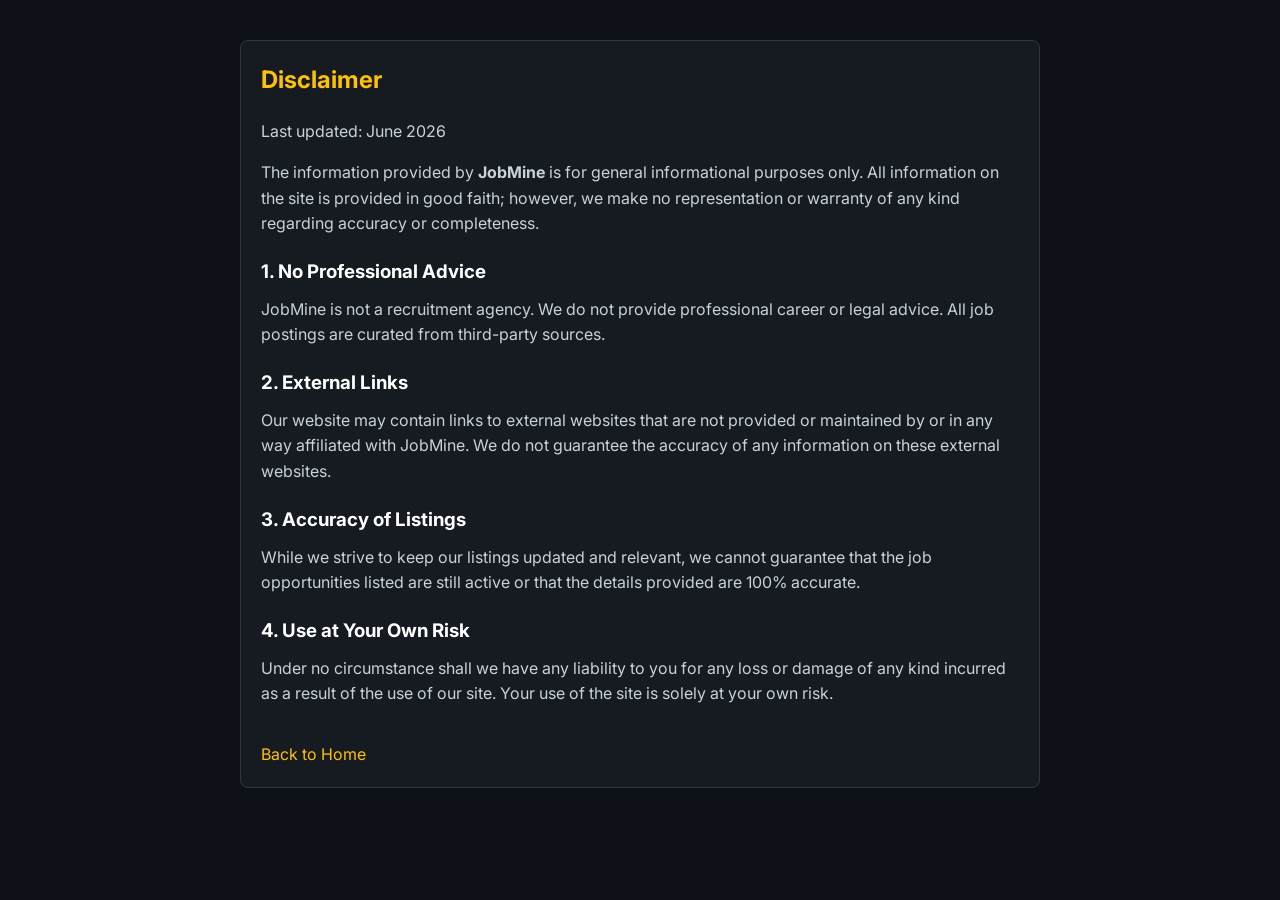
<file: disclaimer.html>
<!DOCTYPE html>
<html lang="en">
<head>
    <meta charset="UTF-8">
    <meta name="viewport" content="width=device-width, initial-scale=1.0">
    <title>Disclaimer - JobMine</title>
    <link rel="stylesheet" href="style.css?v=1.3">
    <style>
        .content-page { max-width: 800px; margin: 40px auto; padding: 20px; background: #161b22; border: 1px solid #30363d; border-radius: 8px; color: #c9d1d9; }
        .content-page h2 { color: #ffc107; margin-bottom: 20px; }
        .content-page h3 { color: #ffffff; margin-top: 20px; margin-bottom: 10px; }
        .content-page p { margin-bottom: 15px; line-height: 1.6; }
        .back-link { display: inline-block; margin-top: 20px; color: #ffc107; text-decoration: none; }
        .back-link:hover { text-decoration: underline; }
    </style>
</head>
<body>

    <div class="content-page">
        <h2>Disclaimer</h2>
        <p>Last updated: June 2026</p>
        <p>The information provided by <strong>JobMine</strong> is for general informational purposes only. All information on the site is provided in good faith; however, we make no representation or warranty of any kind regarding accuracy or completeness.</p>
        
        <h3>1. No Professional Advice</h3>
        <p>JobMine is not a recruitment agency. We do not provide professional career or legal advice. All job postings are curated from third-party sources.</p>
        
        <h3>2. External Links</h3>
        <p>Our website may contain links to external websites that are not provided or maintained by or in any way affiliated with JobMine. We do not guarantee the accuracy of any information on these external websites.</p>

        <h3>3. Accuracy of Listings</h3>
        <p>While we strive to keep our listings updated and relevant, we cannot guarantee that the job opportunities listed are still active or that the details provided are 100% accurate.</p>

        <h3>4. Use at Your Own Risk</h3>
        <p>Under no circumstance shall we have any liability to you for any loss or damage of any kind incurred as a result of the use of our site. Your use of the site is solely at your own risk.</p>

        <a href="index.html" class="back-link"><i class="fa-solid fa-arrow-left"></i> Back to Home</a>
    </div>

</body>
</html>
</file>
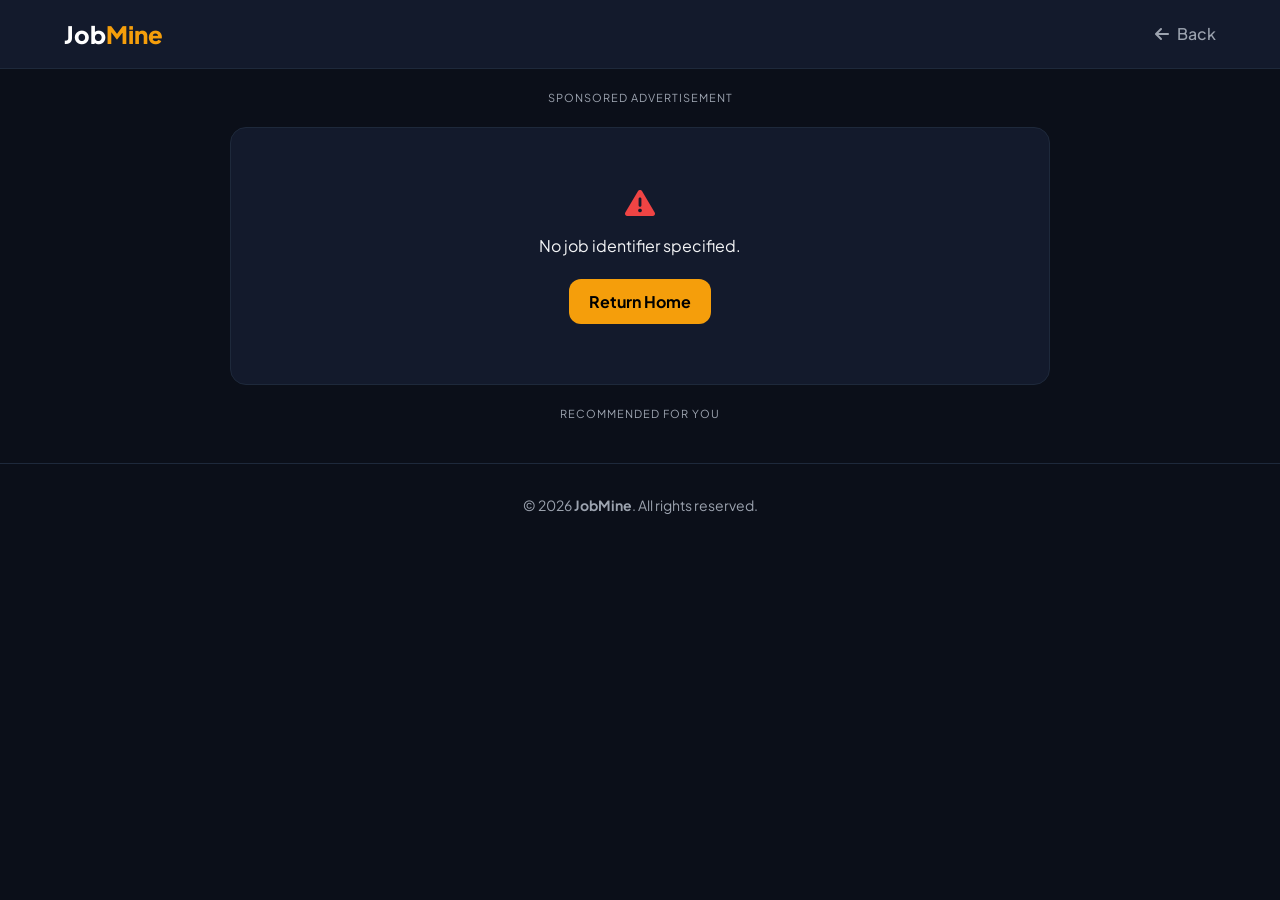
<file: job.html>
<!DOCTYPE html>
<html lang="en">
<head>
    <meta charset="UTF-8">
    <meta name="viewport" content="width=device-width, initial-scale=1.0">
    <title>Job Details - JobMine</title>
    <link rel="stylesheet" href="https://cdnjs.cloudflare.com/ajax/libs/font-awesome/6.4.0/css/all.min.css">
    <link rel="stylesheet" href="https://fonts.googleapis.com/css2?family=Plus+Jakarta+Sans:wght@400;500;600;700;800&display=swap">
    <style>
        :root {
            --bg-main: #0b0f19;
            --bg-card: #131a2c;
            --bg-section: #0f1521;
            --primary: #f59e0b;
            --primary-hover: #d97706;
            --text-main: #f3f4f6;
            --text-muted: #9ca3af;
            --border: #1e293b;
            --blue: #58a6ff;
            --green: #56d364;
            --red: #f85149;
        }
        * { box-sizing: border-box; margin: 0; padding: 0; }
        body {
            font-family: 'Plus Jakarta Sans', sans-serif;
            background-color: var(--bg-main);
            color: var(--text-main);
            line-height: 1.6;
            padding-bottom: 60px;
        }
        .job-nav {
            background-color: var(--bg-card);
            border-bottom: 1px solid var(--border);
            padding: 15px 5%;
            display: flex;
            justify-content: space-between;
            align-items: center;
            position: sticky; top: 0; z-index: 100;
        }
        .job-nav .logo { font-size: 24px; font-weight: 800; color: #fff; text-decoration: none; }
        .job-nav .logo span { color: var(--primary); }
        .back-btn { color: var(--text-muted); text-decoration: none; font-weight: 500; display: inline-flex; align-items: center; gap: 8px; transition: color 0.2s; }
        .back-btn:hover { color: var(--primary); }
        .ad-zone-wrapper { max-width: 860px; margin: 20px auto; padding: 0 20px; text-align: center; }
        .ad-zone-label { font-size: 11px; color: var(--text-muted); text-transform: uppercase; letter-spacing: 1px; margin-bottom: 6px; }
        .job-container { max-width: 860px; margin: 20px auto; padding: 0 20px; }
        .loading-state, .error-state {
            text-align: center; padding: 60px;
            background-color: var(--bg-card);
            border-radius: 16px; border: 1px solid var(--border);
        }
        .loading-state i { color: var(--primary); font-size: 36px; animation: spin 1s linear infinite; margin-bottom: 15px; display: block; }
        @keyframes spin { to { transform: rotate(360deg); } }
        .job-card-details { display: none; }
        .job-header-card {
            background-color: var(--bg-card);
            border-radius: 16px; border: 1px solid var(--border);
            padding: 30px; margin-bottom: 20px;
        }
        .company-row { display: flex; align-items: center; gap: 16px; margin-bottom: 20px; }
        .company-logo { width: 60px; height: 60px; border-radius: 10px; object-fit: contain; background: #fff; padding: 6px; border: 1px solid var(--border); flex-shrink: 0; }
        .company-logo-placeholder { width: 60px; height: 60px; border-radius: 10px; background: rgba(245,158,11,0.1); border: 1px solid rgba(245,158,11,0.3); display: flex; align-items: center; justify-content: center; font-size: 24px; color: var(--primary); flex-shrink: 0; }
        .job-title-main { font-size: 24px; font-weight: 800; color: #fff; line-height: 1.3; margin-bottom: 6px; }
        .company-name-main { font-size: 16px; color: var(--primary); font-weight: 600; display: flex; align-items: center; gap: 8px; }
        .badges-row { display: flex; flex-wrap: wrap; gap: 8px; margin: 15px 0; }
        .badge { font-size: 0.75rem; padding: 4px 10px; border-radius: 20px; font-weight: 600; display: inline-flex; align-items: center; gap: 5px; }
        .badge-yellow { background: rgba(245,158,11,0.15); color: var(--primary); border: 1px solid rgba(245,158,11,0.3); }
        .badge-blue   { background: rgba(88,166,255,0.15); color: var(--blue);    border: 1px solid rgba(88,166,255,0.3); }
        .badge-green  { background: rgba(86,211,100,0.15); color: var(--green);   border: 1px solid rgba(86,211,100,0.3); }
        .badge-red    { background: rgba(248,81,73,0.15);  color: var(--red);     border: 1px solid rgba(248,81,73,0.3); }
        .meta-grid { display: grid; grid-template-columns: repeat(auto-fit, minmax(160px, 1fr)); gap: 12px; margin-top: 20px; padding-top: 20px; border-top: 1px solid var(--border); }
        .meta-item { display: flex; align-items: center; gap: 10px; color: var(--text-muted); font-size: 14px; }
        .meta-item i { color: var(--primary); width: 16px; text-align: center; }
        .meta-item strong { color: var(--text-main); }
        .apply-now-btn { display: flex; align-items: center; justify-content: center; gap: 10px; background-color: var(--primary); color: #000 !important; text-decoration: none; padding: 16px 32px; border-radius: 12px; font-weight: 700; font-size: 16px; transition: all 0.2s ease; width: 100%; margin-top: 20px; }
        .apply-now-btn:hover { background-color: var(--primary-hover); transform: translateY(-2px); box-shadow: 0 8px 20px rgba(245,158,11,0.3); }
        .info-section { background-color: var(--bg-card); border-radius: 16px; border: 1px solid var(--border); padding: 25px 30px; margin-bottom: 20px; }
        .section-title { font-size: 16px; font-weight: 700; color: #fff; margin-bottom: 16px; display: flex; align-items: center; gap: 10px; }
        .section-title i { color: var(--primary); }
        .tags-container { display: flex; flex-wrap: wrap; gap: 8px; }
        .job-tag { background: rgba(245,158,11,0.1); color: var(--primary); padding: 5px 14px; border-radius: 20px; font-size: 12px; font-weight: 600; border: 1px solid rgba(245,158,11,0.2); }
        .benefits-grid { display: grid; grid-template-columns: repeat(auto-fill, minmax(200px, 1fr)); gap: 10px; }
        .benefit-item { display: flex; align-items: center; gap: 8px; font-size: 13px; color: var(--text-muted); padding: 8px 12px; background: var(--bg-section); border-radius: 8px; border: 1px solid var(--border); }
        .benefit-item i { color: var(--green); font-size: 12px; flex-shrink: 0; }
        .desc-block { background: var(--bg-section); border-radius: 10px; padding: 16px 20px; border-left: 3px solid var(--primary); font-size: 14px; color: #c9d1d9; line-height: 1.8; white-space: pre-wrap; }
        .industry-list { display: flex; flex-wrap: wrap; gap: 8px; }
        .industry-item { background: var(--bg-section); border: 1px solid var(--border); color: var(--text-muted); padding: 5px 14px; border-radius: 20px; font-size: 13px; }
        .education-item { display: flex; align-items: center; gap: 8px; font-size: 14px; color: var(--text-muted); text-transform: capitalize; margin-bottom: 6px; }
        .education-item i { color: var(--blue); }
        .main-footer { text-align: center; padding: 30px 20px; border-top: 1px solid var(--border); margin-top: 40px; font-size: 14px; color: var(--text-muted); }
        @media (max-width: 600px) {
            .job-title-main { font-size: 20px; }
            .job-header-card, .info-section { padding: 20px; }
            .meta-grid { grid-template-columns: 1fr 1fr; }
        }
    </style>
</head>
<body>

<nav class="job-nav">
    <a href="index.html" class="logo">Job<span>Mine</span></a>
    <a href="index.html" class="back-btn"><i class="fa-solid fa-arrow-left"></i> Back</a>
</nav>

<div class="ad-zone-wrapper">
    <div class="ad-zone-label">Sponsored Advertisement</div>
    <script>atOptions = { 'key': 'ec060ebe971281b3bae0688731834b5f', 'format': 'iframe', 'height': 50, 'width': 320, 'params': {} };</script>
    <script src="https://www.highperformanceformat.com/ec060ebe971281b3bae0688731834b5f/invoke.js"></script>
</div>

<div class="job-container">

    <div id="loadingState" class="loading-state">
        <i class="fa-solid fa-circle-notch"></i>
        <p>Loading job details...</p>
    </div>

    <div id="errorState" class="error-state" style="display:none;">
        <i class="fa-solid fa-triangle-exclamation" style="color:#ef4444;font-size:30px;margin-bottom:15px;display:block;"></i>
        <p id="errorText">Job details not found or has expired.</p>
        <a href="index.html" class="apply-now-btn" style="display:inline-flex;padding:10px 20px;width:auto;margin-top:20px;">Return Home</a>
    </div>

    <article id="jobCardDetails" class="job-card-details">

        <div class="job-header-card">
            <div class="company-row">
                <div id="companyLogoContainer"></div>
                <div>
                    <h1 id="jobTitle" class="job-title-main">---</h1>
                    <div id="jobCompany" class="company-name-main"><i class="fa-solid fa-building"></i> ---</div>
                </div>
            </div>
            <div id="badgesRow" class="badges-row"></div>
            <div class="meta-grid">
                <div class="meta-item">
                    <i class="fa-solid fa-location-dot"></i>
                    <div><div style="font-size:11px;color:#6e7681;margin-bottom:2px;">Location</div><strong id="jobLocation">---</strong></div>
                </div>
                <div class="meta-item">
                    <i class="fa-solid fa-briefcase"></i>
                    <div><div style="font-size:11px;color:#6e7681;margin-bottom:2px;">Work Type</div><strong id="jobType">---</strong></div>
                </div>
                <div class="meta-item">
                    <i class="fa-solid fa-wallet"></i>
                    <div><div style="font-size:11px;color:#6e7681;margin-bottom:2px;">Salary</div><strong id="jobSalary">Competitive</strong></div>
                </div>
                <div class="meta-item">
                    <i class="fa-solid fa-calendar-day"></i>
                    <div><div style="font-size:11px;color:#6e7681;margin-bottom:2px;">Posted</div><strong id="jobDate">---</strong></div>
                </div>
                <div class="meta-item" id="expLevelItem" style="display:none;">
                    <i class="fa-solid fa-chart-bar"></i>
                    <div><div style="font-size:11px;color:#6e7681;margin-bottom:2px;">Experience</div><strong id="jobExpLevel">---</strong></div>
                </div>
                <div class="meta-item" id="hoursItem" style="display:none;">
                    <i class="fa-solid fa-clock"></i>
                    <div><div style="font-size:11px;color:#6e7681;margin-bottom:2px;">Hours/Week</div><strong id="jobHours">---</strong></div>
                </div>
            </div>
            <div id="applyButtonTop"></div>
        </div>

        <div class="info-section" id="skillsSection" style="display:none;">
            <h3 class="section-title"><i class="fa-solid fa-code"></i> Key Skills & Technologies</h3>
            <div id="jobTags" class="tags-container"></div>
        </div>

        <div class="info-section" id="responsibilitiesSection" style="display:none;">
            <h3 class="section-title"><i class="fa-solid fa-list-check"></i> What You'll Do</h3>
            <div id="jobResponsibilities" class="desc-block"></div>
        </div>

        <div class="info-section" id="requirementsSection" style="display:none;">
            <h3 class="section-title"><i class="fa-solid fa-award"></i> Requirements</h3>
            <div id="jobRequirements" class="desc-block"></div>
        </div>

        <div class="info-section" id="benefitsSection" style="display:none;">
            <h3 class="section-title"><i class="fa-solid fa-gift"></i> Benefits & Perks</h3>
            <div id="jobBenefits" class="benefits-grid"></div>
        </div>

        <div class="info-section" id="educationSection" style="display:none;">
            <h3 class="section-title"><i class="fa-solid fa-graduation-cap"></i> Education</h3>
            <div id="jobEducation"></div>
        </div>

        <div class="info-section" id="industriesSection" style="display:none;">
            <h3 class="section-title"><i class="fa-solid fa-building-columns"></i> Industries</h3>
            <div id="jobIndustries" class="industry-list"></div>
        </div>

        <div id="applyButtonBottom"></div>

    </article>
</div>

<div class="ad-zone-wrapper">
    <div class="ad-zone-label">Recommended for you</div>
    <script>atOptions = { 'key': '36be12983ba9c788354b541d5d7f4801', 'format': 'iframe', 'height': 250, 'width': 300, 'params': {} };</script>
    <script src="https://www.highperformanceformat.com/36be12983ba9c788354b541d5d7f4801/invoke.js"></script>
</div>

<footer class="main-footer">
    <p>&copy; 2026 <strong>JobMine</strong>. All rights reserved.</p>
</footer>

<script>
document.addEventListener('DOMContentLoaded', () => {
    const params    = new URLSearchParams(window.location.search);
    const jobId     = params.get('id');
    const directUrl = params.get('url');

    if (!jobId) { showError('No job identifier specified.'); return; }

    // أولاً: من sessionStorage
    try {
        const cached = sessionStorage.getItem('currentJob');
        if (cached) {
            const job = JSON.parse(cached);
            if (String(job.id) === String(jobId)) {
                displayJob(job, directUrl || job.apply_link);
                return;
            }
        }
    } catch(e) {}

    // ثانياً: من jobs.json
    const basePath = window.location.pathname.includes('/JobMine.github.io') ? '/JobMine.github.io' : '';

    fetch(`${basePath}/jobs.json`)
        .then(r => r.json())
        .then(data => {
            const raw = Array.isArray(data) ? data : (data.jobs || data.data || []);

            let rawJob = raw.find(j => String(j.id) === String(jobId))
                      || raw.find(j => String(j.job_id) === String(jobId));

            if (!rawJob) {
                const decoded = decodeURIComponent(jobId).toLowerCase();
                rawJob = raw.find(j =>
                    (j.title         || '').toLowerCase().includes(decoded) ||
                    (j.job_title     || '').toLowerCase().includes(decoded) ||
                    (j.organization  || '').toLowerCase().includes(decoded) ||
                    (j.employer_name || '').toLowerCase().includes(decoded)
                );
            }

            if (rawJob) {
                const job = normalizeJob(rawJob);
                if (job) {
                    displayJob(job, directUrl || job.apply_link);
                } else {
                    showError('Could not parse job details.');
                }
            } else if (directUrl) {
                displayJob({
                    title: decodeURIComponent(jobId).replace(/-/g,' '),
                    company: 'View on Platform',
                    location: 'Remote',
                    type: 'Full-time'
                }, directUrl);
            } else {
                showError('Job details not found or expired.');
            }
        })
        .catch(() => {
            if (directUrl) {
                displayJob({
                    title: decodeURIComponent(jobId).replace(/-/g,' '),
                    company: 'View on Platform',
                    location: 'Remote',
                    type: 'Full-time'
                }, directUrl);
            } else {
                showError('Error connecting to data stream.');
            }
        });

    function normalizeJob(job) {
        const title   = job.title || job.job_title || job.position || null;
        const company = job.organization || job.employer_name || job.company_name || job.company || null;
        if (!title || !company) return null;

        let location = 'Remote Worldwide';
        if (job.locations_derived && job.locations_derived.length > 0) {
            location = job.locations_derived[0];
        } else if (job.job_city && job.job_country) {
            location = `${job.job_city}, ${job.job_country}`;
        } else if (job.job_country) {
            location = job.job_country;
        } else if (job.ai_work_arrangement === 'Remote Solely' || job.location_type === 'TELECOMMUTE' || job.job_is_remote) {
            location = 'Remote Worldwide';
        }

        let salary = null;
        if (job.ai_salary_min_value && job.ai_salary_max_value) {
            const cur  = job.ai_salary_currency || 'USD';
            const unit = job.ai_salary_unit_text === 'YEAR' ? '/yr' : job.ai_salary_unit_text === 'HOUR' ? '/hr' : job.ai_salary_unit_text === 'MONTH' ? '/mo' : '';
            salary = `${cur} ${job.ai_salary_min_value.toLocaleString()} - ${job.ai_salary_max_value.toLocaleString()}${unit}`;
        } else if (job.ai_salary_value) {
            const cur  = job.ai_salary_currency || 'USD';
            const unit = job.ai_salary_unit_text === 'HOUR' ? '/hr' : job.ai_salary_unit_text === 'YEAR' ? '/yr' : '';
            salary = `${cur} ${job.ai_salary_value.toLocaleString()}${unit}`;
        } else if (job.job_min_salary && job.job_max_salary) {
            const cur  = job.job_salary_currency || 'USD';
            const unit = job.job_salary_period === 'YEAR' ? '/yr' : job.job_salary_period === 'HOUR' ? '/hr' : '';
            salary = `${cur} ${Number(job.job_min_salary).toLocaleString()} - ${Number(job.job_max_salary).toLocaleString()}${unit}`;
        }

        const arr = job.ai_work_arrangement || '';
        let workType = 'Full-time';
        if (arr === 'Remote Solely' || job.job_is_remote) workType = '🌍 Remote';
        else if (arr === 'Remote OK') workType = '🌐 Remote OK';
        else if (arr === 'Hybrid')    workType = '🏢 Hybrid';
        else if (arr === 'On-site')   workType = '🏙️ On-site';

        let skills = [];
        if (Array.isArray(job.ai_key_skills) && job.ai_key_skills.length > 0) skills = job.ai_key_skills;
        else if (Array.isArray(job.ai_keywords) && job.ai_keywords.length > 0) skills = job.ai_keywords;
        else if (Array.isArray(job.job_required_skills) && job.job_required_skills.length > 0) skills = job.job_required_skills;
        else if (job.job_highlights && job.job_highlights.Qualifications) skills = job.job_highlights.Qualifications;

        let responsibilities = null;
        if (job.ai_core_responsibilities) {
            responsibilities = job.ai_core_responsibilities;
        } else if (job.job_highlights && job.job_highlights.Responsibilities && job.job_highlights.Responsibilities.length > 0) {
            responsibilities = job.job_highlights.Responsibilities.join('\n\n');
        } else if (job.job_description) {
            responsibilities = job.job_description.substring(0, 600) + '...';
        }

        let qualifications = null;
        if (job.ai_requirements_summary) {
            qualifications = job.ai_requirements_summary;
        } else if (job.job_highlights && job.job_highlights.Qualifications && job.job_highlights.Qualifications.length > 0) {
            qualifications = job.job_highlights.Qualifications.join('\n\n');
        }

        let employmentType = [];
        if (Array.isArray(job.ai_employment_type)) employmentType = job.ai_employment_type;
        else if (Array.isArray(job.job_employment_type)) employmentType = job.job_employment_type;

        return {
            id:               String(job.id || job.job_id || ''),
            title,
            company,
            company_logo:     job.organization_logo || job.employer_logo || null,
            location,
            salary,
            date:             job.date_posted || job.date_created || job.job_posted_at_datetime_utc || null,
            type:             workType,
            apply_link:       job.url || job.job_apply_link || job.apply_link || '#',
            experience_level: job.ai_experience_level || null,
            working_hours:    job.ai_working_hours || null,
            visa_sponsorship: job.ai_visa_sponsorship || false,
            language:         job.ai_job_language || null,
            source:           job.source || null,
            employment_type:  employmentType,
            skills,
            responsibilities,
            qualifications,
            benefits:         job.ai_benefits || (job.job_highlights && job.job_highlights.Benefits) || [],
            education:        job.ai_education || [],
            industries:       job.ai_taxonomies_a || [],
        };
    }

    function displayJob(job, targetUrl) {
        document.getElementById('jobTitle').textContent = job.title   || 'Remote Position';
        document.getElementById('jobCompany').innerHTML = `<i class="fa-solid fa-building"></i> ${job.company || 'Verified Recruiter'}`;
        document.title = `${job.title} at ${job.company} - JobMine`;

        const logoEl = document.getElementById('companyLogoContainer');
        logoEl.innerHTML = job.company_logo
            ? `<img src="${job.company_logo}" class="company-logo" alt="logo" onerror="this.parentElement.innerHTML='<div class=company-logo-placeholder><i class=fa-solid\\ fa-building></i></div>'">`
            : `<div class="company-logo-placeholder"><i class="fa-solid fa-building"></i></div>`;

        document.getElementById('jobLocation').textContent = job.location || 'Remote Worldwide';
        document.getElementById('jobType').textContent     = job.type     || 'Full-time';
        document.getElementById('jobSalary').textContent   = job.salary   || 'Competitive';

        if (job.date) {
            const diff = Math.floor((Date.now() - new Date(job.date)) / 86400000);
            document.getElementById('jobDate').textContent =
                diff === 0 ? 'Today' : diff === 1 ? 'Yesterday' : `${diff} days ago`;
        }

        if (job.experience_level) {
            document.getElementById('jobExpLevel').textContent = job.experience_level + ' years';
            document.getElementById('expLevelItem').style.display = 'flex';
        }
        if (job.working_hours) {
            document.getElementById('jobHours').textContent = job.working_hours + ' hrs/week';
            document.getElementById('hoursItem').style.display = 'flex';
        }

        const badges = [];
        (job.employment_type || []).forEach(t =>
            badges.push(`<span class="badge badge-yellow"><i class="fa-solid fa-briefcase"></i> ${t.replace('_',' ')}</span>`)
        );
        if (job.type && job.type.includes('Remote'))
            badges.push(`<span class="badge badge-green"><i class="fa-solid fa-wifi"></i> Remote</span>`);
        if (job.visa_sponsorship === true)
            badges.push(`<span class="badge badge-green"><i class="fa-solid fa-passport"></i> Visa Sponsored</span>`);
        if (job.visa_sponsorship === false)
            badges.push(`<span class="badge badge-red"><i class="fa-solid fa-ban"></i> No Visa Sponsorship</span>`);
        if (job.language)
            badges.push(`<span class="badge badge-blue"><i class="fa-solid fa-language"></i> ${job.language}</span>`);
        if (job.source)
            badges.push(`<span class="badge badge-blue"><i class="fa-solid fa-link"></i> via ${job.source}</span>`);
        document.getElementById('badgesRow').innerHTML = badges.join('');

        const applyHTML = (targetUrl && targetUrl !== '#')
            ? `<a href="${decodeURIComponent(targetUrl)}" target="_blank" rel="noopener noreferrer" class="apply-now-btn">Apply on Official Platform <i class="fa-solid fa-up-right-from-square"></i></a>`
            : `<a href="https://remoteok.com" target="_blank" class="apply-now-btn">Find Similar Jobs <i class="fa-solid fa-up-right-from-square"></i></a>`;
        document.getElementById('applyButtonTop').innerHTML    = applyHTML;
        document.getElementById('applyButtonBottom').innerHTML = applyHTML;

        if (job.skills && job.skills.length > 0) {
            document.getElementById('jobTags').innerHTML =
                job.skills.map(s => `<span class="job-tag">${s}</span>`).join('');
            document.getElementById('skillsSection').style.display = 'block';
        }

        if (job.responsibilities) {
            document.getElementById('jobResponsibilities').textContent = job.responsibilities;
            document.getElementById('responsibilitiesSection').style.display = 'block';
        }

        if (job.qualifications) {
            document.getElementById('jobRequirements').textContent = job.qualifications;
            document.getElementById('requirementsSection').style.display = 'block';
        }

        if (job.benefits && job.benefits.length > 0) {
            document.getElementById('jobBenefits').innerHTML =
                job.benefits.map(b => `<div class="benefit-item"><i class="fa-solid fa-check"></i> ${b}</div>`).join('');
            document.getElementById('benefitsSection').style.display = 'block';
        }

        if (job.education && job.education.length > 0) {
            document.getElementById('jobEducation').innerHTML =
                job.education.map(e => `<div class="education-item"><i class="fa-solid fa-graduation-cap"></i> ${e}</div>`).join('');
            document.getElementById('educationSection').style.display = 'block';
        }

        if (job.industries && job.industries.length > 0) {
            document.getElementById('jobIndustries').innerHTML =
                job.industries.map(i => `<span class="industry-item">${i}</span>`).join('');
            document.getElementById('industriesSection').style.display = 'block';
        }

        document.getElementById('loadingState').style.display   = 'none';
        document.getElementById('jobCardDetails').style.display = 'block';
    }

    function showError(msg) {
        document.getElementById('errorText').textContent      = msg;
        document.getElementById('loadingState').style.display = 'none';
        document.getElementById('errorState').style.display   = 'block';
    }
});
</script>
</body>
</html>
</file>
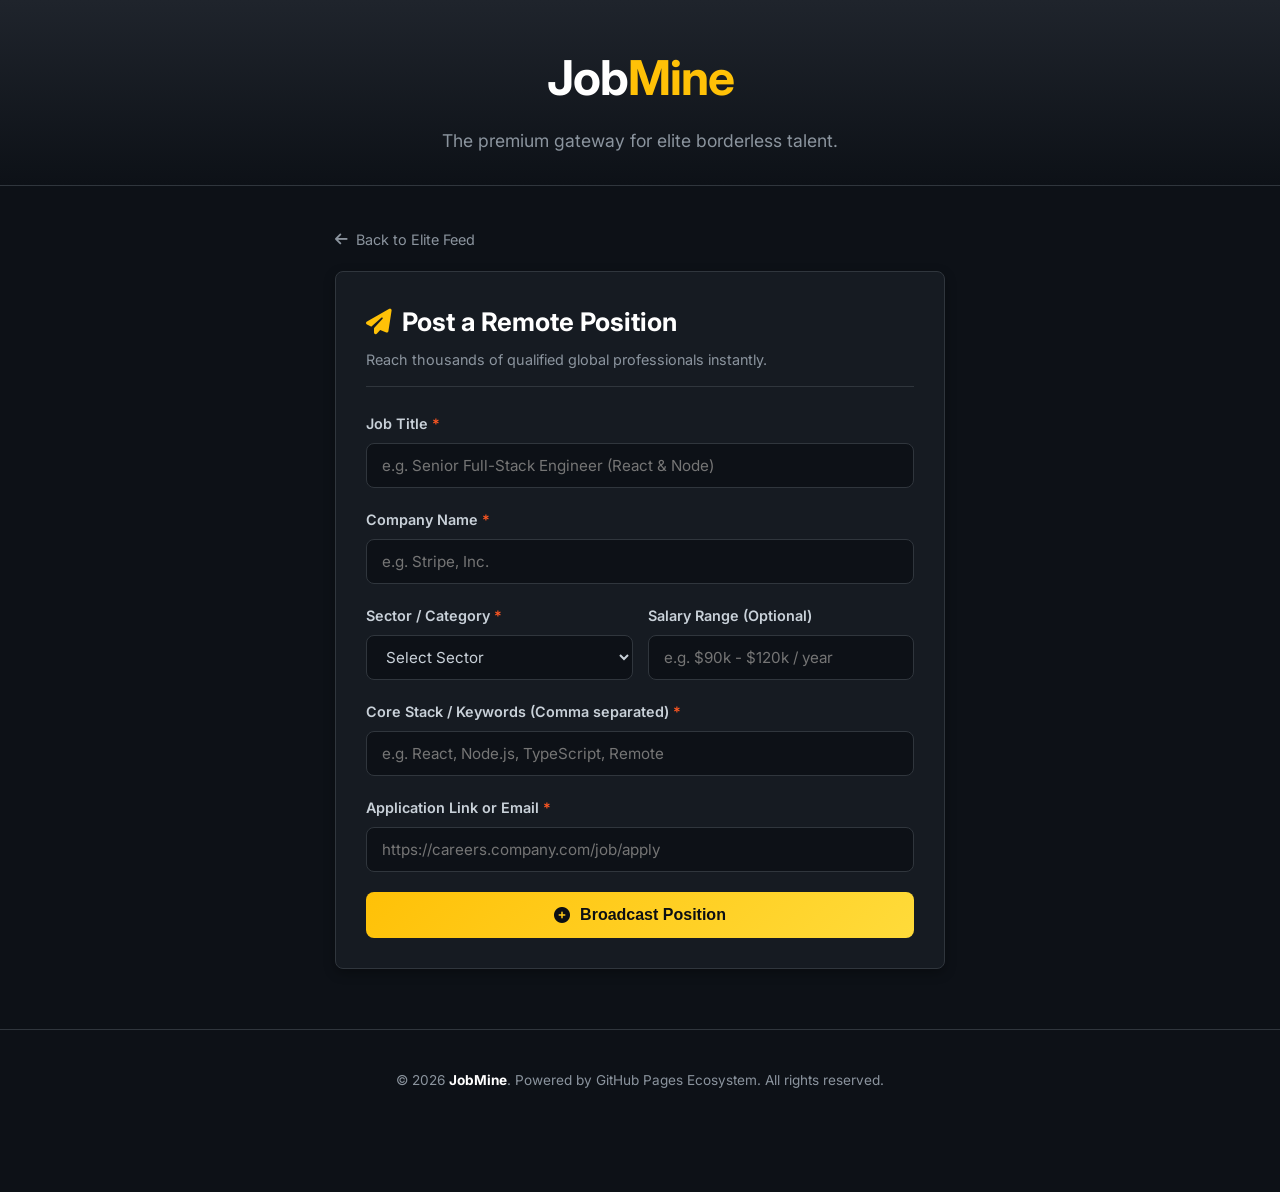
<file: post-job.html>
<!DOCTYPE html>
<html lang="en">
<head>
    <meta charset="UTF-8">
    <meta name="viewport" content="width=device-width, initial-scale=1.0">
    <title>Post a New Remote Job - JobMine</title>
    <link rel="stylesheet" href="style.css">
    <link rel="stylesheet" href="https://cdnjs.cloudflare.com/ajax/libs/font-awesome/6.4.0/css/all.min.css">
    
    <style>
        /* تنسيقات مخصصة لصفحة استمارة إضافة الوظيفة دون المساس بالملف الأساسي */
        .form-section {
            max-width: 650px;
            margin: 40px auto;
            padding: 0 20px;
        }
        .form-container {
            background-color: var(--bg-surface);
            border: 1px solid var(--bg-border);
            border-radius: var(--radius);
            padding: 30px;
            box-shadow: 0 4px 12px rgba(0, 0, 0, 0.3);
        }
        .form-header {
            margin-bottom: 25px;
            border-bottom: 1px solid var(--bg-border);
            padding-bottom: 15px;
        }
        .form-header h2 {
            color: #ffffff;
            font-size: 1.6rem;
            display: flex;
            align-items: center;
            gap: 10px;
        }
        .form-header h2 i {
            color: var(--accent-gold);
        }
        .form-header p {
            color: var(--text-muted);
            font-size: 0.9rem;
            margin-top: 5px;
        }
        .form-group {
            margin-bottom: 20px;
        }
        .form-group label {
            display: block;
            color: var(--text-main);
            font-size: 0.9rem;
            font-weight: 600;
            margin-bottom: 8px;
        }
        .form-group label span {
            color: #ff5722;
        }
        .form-control {
            width: 100%;
            background-color: var(--bg-main);
            border: 1px solid var(--bg-border);
            color: var(--text-main);
            padding: 12px 15px;
            border-radius: var(--radius);
            font-size: 0.95rem;
            outline: none;
            transition: var(--transition);
            font-family: var(--font-sans);
        }
        .form-control:focus {
            border-color: var(--accent-gold);
            box-shadow: 0 0 0 2px rgba(255, 193, 7, 0.15);
        }
        .form-row {
            display: grid;
            grid-template-columns: 1fr 1fr;
            gap: 15px;
        }
        .btn-submit-job {
            width: 100%;
            background: linear-gradient(135deg, var(--accent-gold), #ffdb3a);
            color: #0c0f14;
            border: none;
            padding: 14px;
            font-size: 1rem;
            font-weight: 700;
            border-radius: var(--radius);
            cursor: pointer;
            display: flex;
            align-items: center;
            justify-content: center;
            gap: 10px;
            transition: var(--transition);
            margin-top: 10px;
        }
        .btn-submit-job:hover {
            transform: translateY(-2px);
            box-shadow: 0 6px 20px rgba(255, 193, 7, 0.3);
            background: linear-gradient(135deg, #ffdb3a, var(--accent-gold));
        }
        .btn-back {
            display: inline-flex;
            align-items: center;
            gap: 8px;
            color: var(--text-muted);
            font-size: 0.9rem;
            margin-bottom: 20px;
            transition: var(--transition);
        }
        .btn-back:hover {
            color: var(--accent-gold);
        }

        @media screen and (max-width: 600px) {
            .form-row {
                grid-template-columns: 1fr;
                gap: 0;
            }
        }
    </style>
</head>
<body>

    <header class="hero-section" style="padding: 40px 20px 20px;">
        <div class="hero-container">
            <h1 class="logo"><a href="index.html">Job<span>Mine</span></a></h1>
            <p class="tagline">The premium gateway for elite borderless talent.</p>
        </div>
    </header>

    <main class="form-section">
        <a href="index.html" class="btn-back"><i class="fa-solid fa-arrow-left"></i> Back to Elite Feed</a>
        
        <div class="form-container">
            <div class="form-header">
                <h2><i class="fa-solid fa-paper-plane"></i> Post a Remote Position</h2>
                <p>Reach thousands of qualified global professionals instantly.</p>
            </div>
            
            <form id="postJobForm">
                <div class="form-group">
                    <label for="jobTitle">Job Title <span>*</span></label>
                    <input type="text" id="jobTitle" class="form-control" placeholder="e.g. Senior Full-Stack Engineer (React & Node)" required>
                </div>

                <div class="form-group">
                    <label for="companyName">Company Name <span>*</span></label>
                    <input type="text" id="companyName" class="form-control" placeholder="e.g. Stripe, Inc." required>
                </div>

                <div class="form-row">
                    <div class="form-group">
                        <label for="jobCategory">Sector / Category <span>*</span></label>
                        <select id="jobCategory" class="form-control" style="padding: 11px 15px;" required>
                            <option value="" disabled selected>Select Sector</option>
                            <option value="Development">Software Engineering</option>
                            <option value="Design">Product Design & Creative</option>
                            <option value="Marketing">Growth & Digital Marketing</option>
                            <option value="Product">Product Management</option>
                        </select>
                    </div>
                    <div class="form-group">
                        <label for="jobSalary">Salary Range (Optional)</label>
                        <input type="text" id="jobSalary" class="form-control" placeholder="e.g. $90k - $120k / year">
                    </div>
                </div>

                <div class="form-group">
                    <label for="jobTags">Core Stack / Keywords (Comma separated) <span>*</span></label>
                    <input type="text" id="jobTags" class="form-control" placeholder="e.g. React, Node.js, TypeScript, Remote" required>
                </div>

                <div class="form-group">
                    <label for="applyUrl">Application Link or Email <span>*</span></label>
                    <input type="url" id="applyUrl" class="form-control" placeholder="https://careers.company.com/job/apply" required>
                </div>

                <button type="submit" class="btn-submit-job">
                    <i class="fa-solid fa-circle-plus"></i> Broadcast Position
                </button>
            </form>
        </div>
    </main>

    <footer class="main-footer">
        <div class="footer-content">
            <p>&copy; 2026 <strong>JobMine</strong>. Powered by GitHub Pages Ecosystem. All rights reserved.</p>
        </div>
    </footer>

    <script>
        document.getElementById('postJobForm').addEventListener('submit', function(e) {
            e.preventDefault();
            
            // 1. تجميع البيانات وتجهيزها بشكل منظم وموحد
            const jobData = {
                title: document.getElementById('jobTitle').value,
                company: document.getElementById('companyName').value,
                category: document.getElementById('jobCategory').value,
                salary: document.getElementById('jobSalary').value || "Competitive",
                tags: document.getElementById('jobTags').value.split(',').map(tag => tag.trim()).join(', '),
                apply_url: document.getElementById('applyUrl').value,
                date: new Date().toLocaleDateString('en-US', { month: 'short', day: 'numeric', year: 'numeric' })
            };

            // 2. صياغة نص الـ Body الموجه إلى الـ Issue لكي يستخلص منه الـ Action البيانات بدقة
            const issueBody = `---
title: "${jobData.title}"
company: "${jobData.company}"
category: "${jobData.category}"
salary: "${jobData.salary}"
tags: "${jobData.tags}"
apply_url: "${jobData.apply_url}"
date: "${jobData.date}"
---`;

            // 3. تحديث معلومات المستودع لتوجه برمجياً لحسابك والمستودع الفعلي بدقة
            const repoOwner = "RagnarDEV"; 
            const repoName = "JobMine.github.io"; 
            
            const titleText = `New Job: ${jobData.title} at ${jobData.company}`;
            const githubIssueUrl = `https://github.com/${repoOwner}/${repoName}/issues/new?title=${encodeURIComponent(titleText)}&body=${encodeURIComponent(issueBody)}`;

            // 4. إشعار المستخدم والتحويل لصفحة تأكيد النشر على GitHub مباشرة
            alert('🚀 To finalize your broadcast, you will be redirected to GitHub to submit the automated job ticket.');
            window.location.href = githubIssueUrl;
        });
    </script>
</body>
</html>
</file>
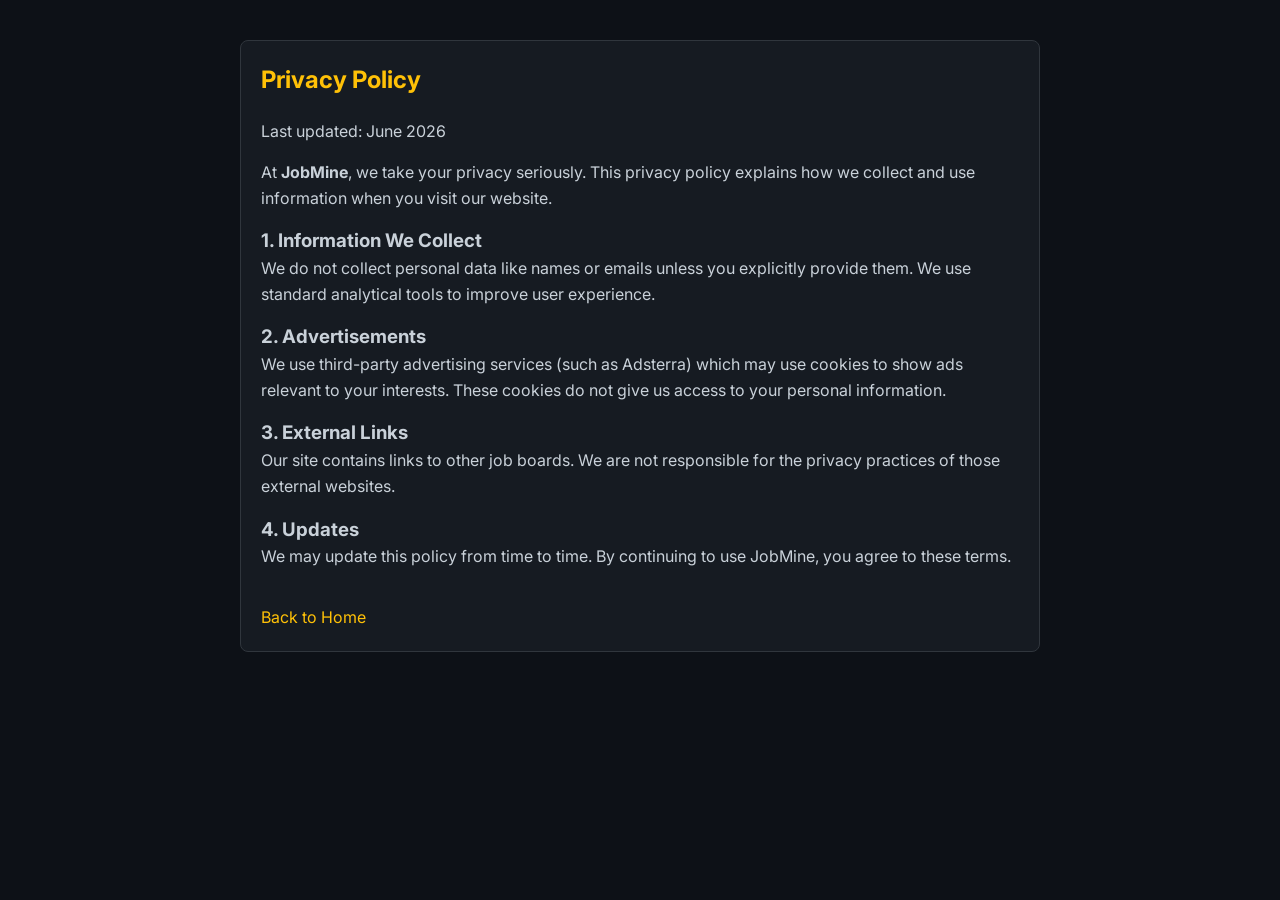
<file: privacy.html>
<!DOCTYPE html>
<html lang="en">
<head>
    <meta charset="UTF-8">
    <meta name="viewport" content="width=device-width, initial-scale=1.0">
    <title>Privacy Policy - JobMine</title>
    <link rel="stylesheet" href="style.css?v=1.3">
    <style>
        .content-page { max-width: 800px; margin: 40px auto; padding: 20px; background: #161b22; border: 1px solid #30363d; border-radius: 8px; color: #c9d1d9; }
        .content-page h2 { color: #ffc107; margin-bottom: 20px; }
        .content-page p { margin-bottom: 15px; line-height: 1.6; }
        .back-link { display: inline-block; margin-top: 20px; color: #ffc107; text-decoration: none; }
        .back-link:hover { text-decoration: underline; }
    </style>
</head>
<body>

    <div class="content-page">
        <h2>Privacy Policy</h2>
        <p>Last updated: June 2026</p>
        <p>At <strong>JobMine</strong>, we take your privacy seriously. This privacy policy explains how we collect and use information when you visit our website.</p>
        
        <h3>1. Information We Collect</h3>
        <p>We do not collect personal data like names or emails unless you explicitly provide them. We use standard analytical tools to improve user experience.</p>
        
        <h3>2. Advertisements</h3>
        <p>We use third-party advertising services (such as Adsterra) which may use cookies to show ads relevant to your interests. These cookies do not give us access to your personal information.</p>

        <h3>3. External Links</h3>
        <p>Our site contains links to other job boards. We are not responsible for the privacy practices of those external websites.</p>

        <h3>4. Updates</h3>
        <p>We may update this policy from time to time. By continuing to use JobMine, you agree to these terms.</p>

        <a href="index.html" class="back-link"><i class="fa-solid fa-arrow-left"></i> Back to Home</a>
    </div>

</body>
</html>
</file>
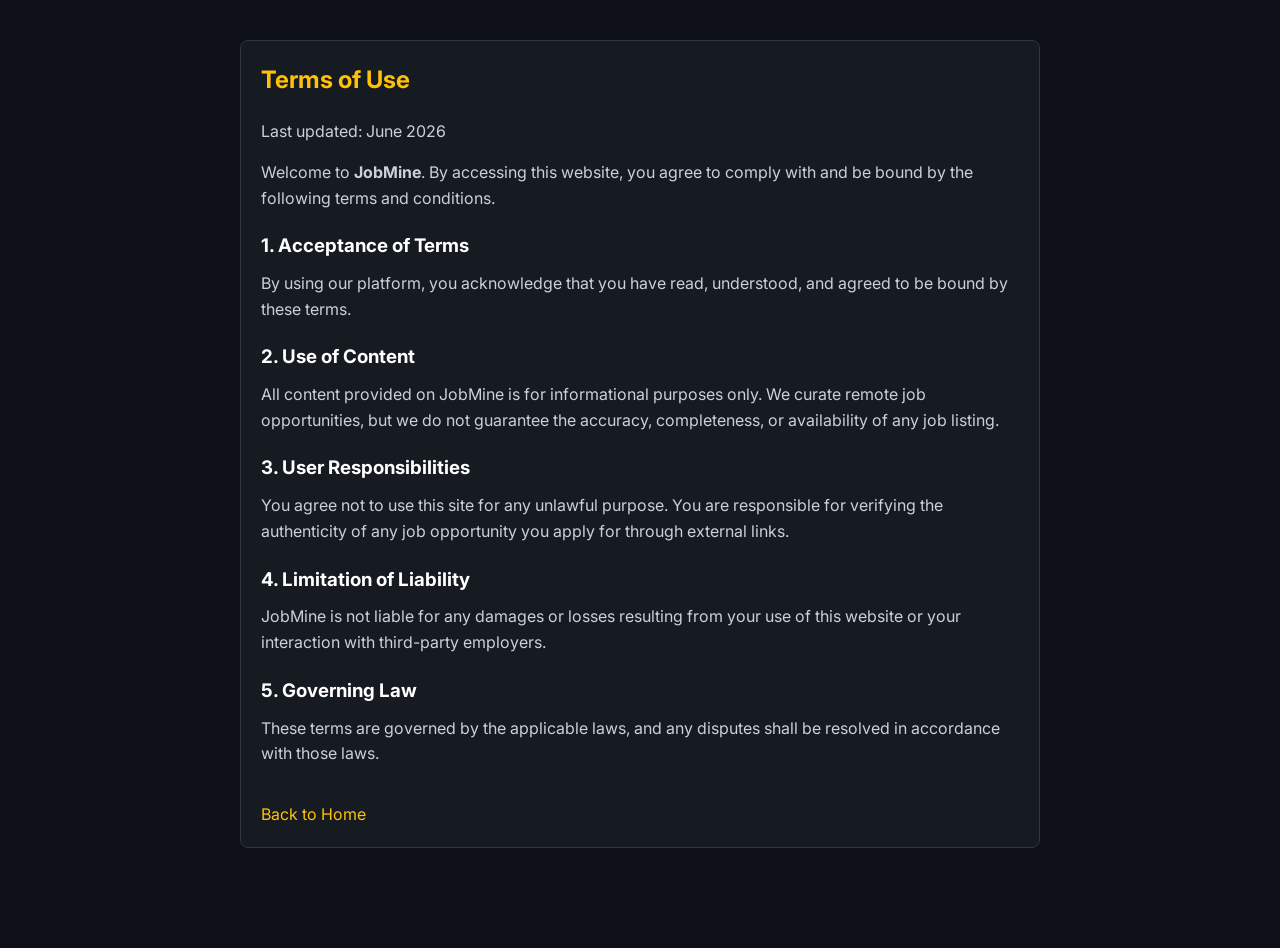
<file: terms.html>
<!DOCTYPE html>
<html lang="en">
<head>
    <meta charset="UTF-8">
    <meta name="viewport" content="width=device-width, initial-scale=1.0">
    <title>Terms of Use - JobMine</title>
    <link rel="stylesheet" href="style.css?v=1.3">
    <style>
        .content-page { max-width: 800px; margin: 40px auto; padding: 20px; background: #161b22; border: 1px solid #30363d; border-radius: 8px; color: #c9d1d9; }
        .content-page h2 { color: #ffc107; margin-bottom: 20px; }
        .content-page h3 { color: #ffffff; margin-top: 20px; margin-bottom: 10px; }
        .content-page p { margin-bottom: 15px; line-height: 1.6; }
        .back-link { display: inline-block; margin-top: 20px; color: #ffc107; text-decoration: none; }
        .back-link:hover { text-decoration: underline; }
    </style>
</head>
<body>

    <div class="content-page">
        <h2>Terms of Use</h2>
        <p>Last updated: June 2026</p>
        <p>Welcome to <strong>JobMine</strong>. By accessing this website, you agree to comply with and be bound by the following terms and conditions.</p>
        
        <h3>1. Acceptance of Terms</h3>
        <p>By using our platform, you acknowledge that you have read, understood, and agreed to be bound by these terms.</p>
        
        <h3>2. Use of Content</h3>
        <p>All content provided on JobMine is for informational purposes only. We curate remote job opportunities, but we do not guarantee the accuracy, completeness, or availability of any job listing.</p>

        <h3>3. User Responsibilities</h3>
        <p>You agree not to use this site for any unlawful purpose. You are responsible for verifying the authenticity of any job opportunity you apply for through external links.</p>

        <h3>4. Limitation of Liability</h3>
        <p>JobMine is not liable for any damages or losses resulting from your use of this website or your interaction with third-party employers.</p>

        <h3>5. Governing Law</h3>
        <p>These terms are governed by the applicable laws, and any disputes shall be resolved in accordance with those laws.</p>

        <a href="index.html" class="back-link"><i class="fa-solid fa-arrow-left"></i> Back to Home</a>
    </div>

</body>
</html>
</file>
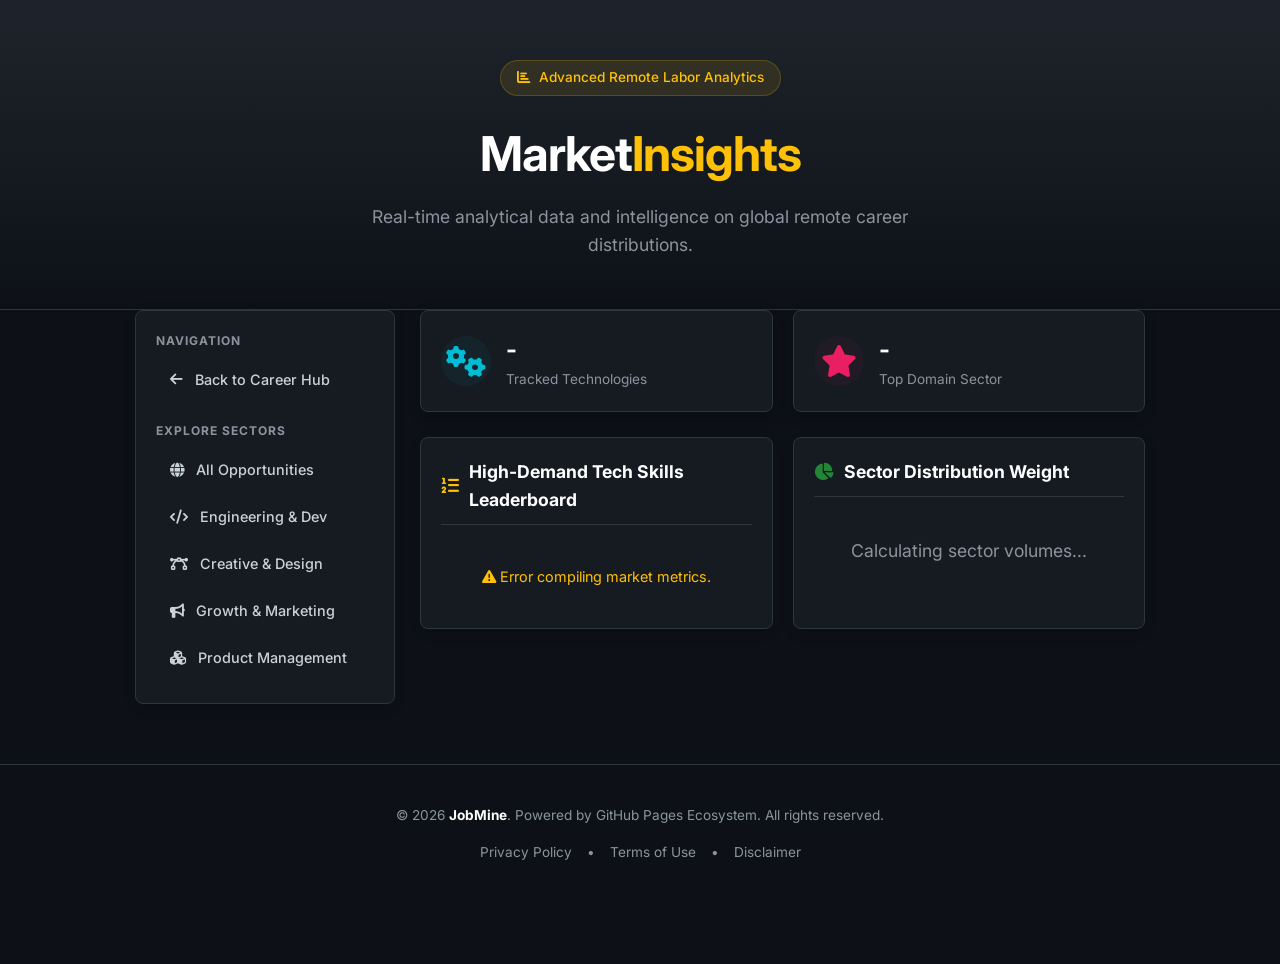
<file: trends.html>
<!DOCTYPE html>
<html lang="en">
<head>
    <meta charset="UTF-8">
    <meta name="viewport" content="width=device-width, initial-scale=1.0">
    <title>JobMine - Elite Market Insights & Trends</title>
    <link rel="stylesheet" href="style.css">
    <link rel="stylesheet" href="https://cdnjs.cloudflare.com/ajax/libs/font-awesome/6.4.0/css/all.min.css">
    <style>
        .trends-grid {
            display: grid;
            grid-template-columns: 1fr 1fr;
            gap: 20px;
            margin-top: 25px;
        }
        .trends-card {
            background-color: #161b22;
            border: 1px solid #30363d;
            border-radius: 8px;
            padding: 20px;
            box-shadow: 0 4px 12px rgba(0,0,0,0.15);
        }
        .trends-card h3 {
            color: #ffffff;
            font-size: 1.1rem;
            margin-bottom: 20px;
            display: flex;
            align-items: center;
            gap: 10px;
            border-bottom: 1px solid #30363d;
            padding-bottom: 10px;
        }
        .skill-item {
            margin-bottom: 15px;
        }
        .skill-info {
            display: flex;
            justify-content: space-between;
            font-size: 0.85rem;
            margin-bottom: 5px;
            color: #c9d1d9;
        }
        .skill-bar-bg {
            background-color: #21262d;
            height: 8px;
            border-radius: 4px;
            overflow: hidden;
            border: 1px solid #30363d;
        }
        .skill-bar-fill {
            height: 100%;
            background-color: var(--accent-gold);
            width: 0%;
            transition: width 1s ease-in-out;
        }
        .cat-share-item {
            display: flex;
            align-items: center;
            justify-content: space-between;
            padding: 10px;
            border-bottom: 1px solid #21262d;
            font-size: 0.9rem;
        }
        .cat-share-item:last-child {
            border-bottom: none;
        }
        .cat-name {
            display: flex;
            align-items: center;
            gap: 10px;
            color: #ffffff;
        }
        .cat-count {
            background-color: rgba(255, 193, 7, 0.1);
            color: var(--accent-gold);
            padding: 2px 8px;
            border-radius: 12px;
            font-size: 0.8rem;
            font-weight: 600;
        }

        @media screen and (max-width: 850px) {
            .trends-grid {
                grid-template-columns: 1fr !important;
            }
        }
    </style>
</head>
<body>

    <header class="hero-section">
        <div class="hero-container">
            <div class="welcome-badge">
                <i class="fa-solid fa-chart-bar"></i> Advanced Remote Labor Analytics
            </div>
            <h1 class="logo">Market<span>Insights</span></h1>
            <p class="tagline">Real-time analytical data and intelligence on global remote career distributions.</p>
        </div>
    </header>

    <div class="site-layout">
        
        <aside class="sidebar">
            <ul class="sidebar-menu">
                <li class="sidebar-menu-title">Navigation</li>
                <li><a href="index.html"><i class="fa-solid fa-arrow-left"></i> Back to Career Hub</a></li>
                
                <li class="sidebar-menu-title">Explore Sectors</li>
                <li><a href="index.html?cat=all"><i class="fa-solid fa-globe"></i> All Opportunities</a></li>
                <li><a href="index.html?cat=Development"><i class="fa-solid fa-code"></i> Engineering & Dev</a></li>
                <li><a href="index.html?cat=Design"><i class="fa-solid fa-bezier-curve"></i> Creative & Design</a></li>
                <li><a href="index.html?cat=Marketing"><i class="fa-solid fa-bullhorn"></i> Growth & Marketing</a></li>
                <li><a href="index.html?cat=Product"><i class="fa-solid fa-cubes"></i> Product Management</a></li>
            </ul>
        </aside>

        <main class="main-content-area">
            
            <div class="stats-container" style="max-width:100%; margin:0; padding:0; margin-bottom:25px;">
                <div class="stat-card">
                    <div class="stat-icon" style="color: #00bcd4; background-color: rgba(0,188,212,0.05);"><i class="fa-solid fa-gears"></i></div>
                    <div class="stat-info">
                        <h3 id="trendTotalSkills">-</h3>
                        <p>Tracked Technologies</p>
                    </div>
                </div>
                <div class="stat-card">
                    <div class="stat-icon" style="color: #e91e63; background-color: rgba(233,30,99,0.05);"><i class="fa-solid fa-star"></i></div>
                    <div class="stat-info">
                        <h3 id="trendTopCategory">-</h3>
                        <p>Top Domain Sector</p>
                    </div>
                </div>
            </div>

            <div class="trends-grid">
                
                <div class="trends-card">
                    <h3><i class="fa-solid fa-list-ol" style="color: var(--accent-gold);"></i> High-Demand Tech Skills Leaderboard</h3>
                    <div id="skillsLeaderboard">
                        <div class="loading-status" style="border:none; padding:20px;">Analyzing market matrices...</div>
                    </div>
                </div>

                <div class="trends-card">
                    <h3><i class="fa-solid fa-chart-pie" style="color: var(--accent-green);"></i> Sector Distribution Weight</h3>
                    <div id="categoriesShare">
                        <div class="loading-status" style="border:none; padding:20px;">Calculating sector volumes...</div>
                    </div>
                </div>

            </div>

        </main>
    </div>

    <footer class="main-footer">
        <div class="footer-content">
            <p>&copy; 2026 <strong>JobMine</strong>. Powered by GitHub Pages Ecosystem. All rights reserved.</p>
        </div>
        <div class="footer-links">
            <a href="privacy-policy.html">Privacy Policy</a>
            <span>•</span>
            <a href="terms.html">Terms of Use</a>
            <span>•</span>
            <a href="disclaimer.html">Disclaimer</a>
        </div>
    </footer>

    <script src="trends.js"></script>
</body>
</html>
</file>
<file: style.css>
/* ==========================================================================
   JobMine - Core Stylesheet (Premium Dark Mode)
   ========================================================================== */

/* Import Google Fonts */
@import url('https://fonts.googleapis.com/css2?family=Inter:wght@300;400;500;600;700&display=swap');

:root {
    --bg-main: #0d1117;        /* خلفية الموقع الأساسية - داكنة جداً */
    --bg-surface: #161b22;     /* خلفية الكروت والقوائم */
    --bg-border: #30363d;      /* لون الحدود */
    --text-main: #c9d1d9;      /* لون النصوص الأساسي */
    --text-muted: #8b949e;    /* لون النصوص الثانوية */
    --accent-gold: #ffc107;    /* لون الذهب - الهوية الأساسية للمنجم */
    --accent-gold-hover: #e0a800;
    --accent-green: #238636;   /* لون أزرار التقديم والوظائف الحية */
    --accent-green-hover: #2ea043;
    --font-sans: 'Inter', sans-serif;
    --radius: 8px;
    --transition: all 0.3s ease;
}

* {
    box-sizing: border-box;
    margin: 0;
    padding: 0;
}

body {
    background-color: var(--bg-main);
    color: var(--text-main);
    font-family: var(--font-sans);
    line-height: 1.6;
    padding-bottom: 60px;
}

a {
    text-decoration: none;
    color: inherit;
}

/* ==========================================================================
   ⚙️ Adsterra Advertisement Wrappers
   ========================================================================== */
.ad-zone-wrapper {
    display: flex;
    flex-direction: column;
    align-items: center;
    justify-content: center;
    margin: 20px auto;
    padding: 5px;
    max-width: 100%;
    overflow: hidden;
    text-align: center;
}
.ad-zone-label {
    font-size: 10px;
    color: var(--text-muted);
    text-transform: uppercase;
    letter-spacing: 1px;
    margin-bottom: 5px;
}

/* ==========================================================================
   📦 Global Layout Grid System (إصدار الكمبيوتر الافتراضي)
   ========================================================================== */
.site-layout {
    display: grid;
    grid-template-columns: 260px 1fr;
    max-width: 1050px;
    margin: 0 auto;
    padding: 0 20px;
    gap: 25px;
}

.main-content-area {
    min-width: 0; 
}

/* 1. Hero & Welcome Section */
.hero-section {
    background: linear-gradient(180deg, #1f242c 0%, var(--bg-main) 100%);
    padding: 60px 20px 40px;
    text-align: center;
    border-bottom: 1px solid var(--bg-border);
}

.hero-container {
    max-width: 800px;
    margin: 0 auto;
}

.welcome-badge {
    display: inline-flex;
    align-items: center;
    gap: 8px;
    background-color: rgba(255, 193, 7, 0.1);
    color: var(--accent-gold);
    padding: 6px 16px;
    border-radius: 50px;
    font-size: 0.85rem;
    font-weight: 500;
    margin-bottom: 20px;
    border: 1px solid rgba(255, 193, 7, 0.2);
}

.logo {
    font-size: 3rem;
    font-weight: 700;
    letter-spacing: -1px;
    color: #ffffff;
    margin-bottom: 10px;
}

.logo span {
    color: var(--accent-gold);
}

.tagline {
    font-size: 1.1rem;
    color: var(--text-muted);
    max-width: 600px;
    margin: 0 auto 10px;
}

/* 🌟 [تنسيق مدمج]: زر Post a Job التفاعلي المضاف حديثاً */
.btn-post-job {
    display: inline-flex;
    align-items: center;
    gap: 8px;
    background: linear-gradient(135deg, var(--accent-gold), #ffdb3a);
    color: #0c0f14;
    padding: 10px 22px;
    font-size: 14px;
    font-weight: 700;
    border-radius: var(--radius);
    text-decoration: none;
    margin-top: 15px;
    box-shadow: 0 4px 15px rgba(255, 193, 7, 0.2);
    transition: var(--transition);
}

.btn-post-job:hover {
    transform: translateY(-2px);
    box-shadow: 0 6px 20px rgba(255, 193, 7, 0.4);
    background: linear-gradient(135deg, #ffdb3a, var(--accent-gold));
}

.btn-post-job:active {
    transform: translateY(0);
}

/* 🌟 Showcase Feature Cards */
.showcase-container {
    display: grid;
    grid-template-columns: repeat(auto-fit, minmax(220px, 1fr));
    gap: 15px;
    margin-top: 30px;
}

.showcase-card {
    background-color: var(--bg-surface);
    border: 1px solid var(--bg-border);
    padding: 18px 15px;
    border-radius: var(--radius);
    text-align: left;
    transition: var(--transition);
}

.showcase-card:hover {
    border-color: var(--accent-gold);
    transform: translateY(-2px);
}

.showcase-card i {
    font-size: 1.4rem;
    color: var(--accent-gold);
    margin-bottom: 8px;
    display: block;
}

.showcase-card h4 {
    color: #ffffff;
    font-size: 0.95rem;
    font-weight: 600;
    margin-bottom: 4px;
}

.showcase-card p {
    color: var(--text-muted);
    font-size: 0.8rem;
    line-height: 1.4;
}

/* 2. Sidebar Component (القائمة الجانبية للكمبيوتر) */
.sidebar {
    background-color: var(--bg-surface);
    border: 1px solid var(--bg-border);
    border-radius: var(--radius);
    padding: 20px;
    height: fit-content;
    position: sticky;
    top: 20px;
    box-shadow: 0 4px 12px rgba(0, 0, 0, 0.15);
}

.sidebar-menu {
    list-style: none;
    padding: 0;
    margin: 0;
}

.sidebar-menu-title {
    font-size: 0.75rem;
    color: var(--text-muted);
    text-transform: uppercase;
    margin: 20px 0 8px 0;
    letter-spacing: 1px;
    font-weight: 700;
}

.sidebar-menu-title:first-child {
    margin-top: 0;
}

.sidebar-menu li a {
    display: flex;
    align-items: center;
    gap: 12px;
    padding: 10px 14px;
    color: var(--text-main);
    text-decoration: none;
    border-radius: var(--radius);
    transition: var(--transition);
    font-size: 0.9rem;
    font-weight: 500;
    margin-bottom: 4px;
}

.sidebar-menu li a:hover, .sidebar-menu li a.active {
    background-color: rgba(255, 193, 7, 0.08);
    color: var(--accent-gold);
}

/* 3. Stats Dashboard */
.stats-section {
    padding: 20px;
    margin-top: -30px;
    margin-bottom: 25px;
}

.stats-container {
    max-width: 1000px;
    margin: 0 auto;
    display: grid;
    grid-template-columns: repeat(auto-fit, minmax(240px, 1fr));
    gap: 20px;
}

.stat-card {
    background-color: var(--bg-surface);
    border: 1px solid var(--bg-border);
    border-radius: var(--radius);
    padding: 20px;
    display: flex;
    align-items: center;
    gap: 15px;
    box-shadow: 0 4px 12px rgba(0, 0, 0, 0.3);
    transition: var(--transition);
}

.stat-card:hover {
    transform: translateY(-2px);
    border-color: var(--accent-gold);
}

.stat-icon {
    font-size: 2rem;
    color: var(--accent-gold);
    background-color: rgba(255, 193, 7, 0.05);
    width: 50px;
    height: 50px;
    display: flex;
    align-items: center;
    justify-content: center;
    border-radius: 50px;
}

.stat-info h3 {
    font-size: 1.5rem;
    color: #ffffff;
}

.stat-info p {
    font-size: 0.85rem;
    color: var(--text-muted);
}

/* 4. Search & Filter Section */
.filter-section {
    padding: 0px 0px 20px;
}

.filter-container {
    display: flex;
    gap: 15px;
    flex-wrap: wrap;
    width: 100%;
}

.search-wrapper, .select-wrapper {
    position: relative;
    display: flex;
    align-items: center;
}

.search-wrapper {
    flex: 2;
    min-width: 250px;
}

.select-wrapper {
    flex: 1;
    min-width: 180px;
}

.search-icon, .filter-icon {
    position: absolute;
    left: 15px;
    color: var(--text-muted);
    z-index: 2;
}

#searchInput, #categoryFilter {
    width: 100%;
    background-color: var(--bg-surface);
    border: 1px solid var(--bg-border);
    color: var(--text-main);
    padding: 12px 15px 12px 40px;
    border-radius: var(--radius);
    font-size: 0.95rem;
    outline: none;
    transition: var(--transition);
}

#searchInput:focus, #categoryFilter:focus {
    border-color: var(--accent-gold);
    box-shadow: 0 0 0 2px rgba(255, 193, 7, 0.15);
}

/* 🎯 Specialty Quick Buttons */
.specialty-buttons-container {
    display: flex;
    flex-wrap: wrap;
    gap: 8px;
    margin-top: 12px;
}

.specialty-btn {
    background-color: var(--bg-surface);
    border: 1px solid var(--bg-border);
    color: var(--text-main);
    padding: 6px 14px;
    border-radius: 20px;
    cursor: pointer;
    font-size: 0.85rem;
    font-weight: 500;
    transition: var(--transition);
}

.specialty-btn:hover, .specialty-btn.active {
    background-color: var(--accent-gold);
    color: #000000;
    border-color: var(--accent-gold);
}

/* 5. Top Global Remote Hub */
.hub-section {
    margin: 20px auto 35px;
}

.section-title {
    font-size: 1.25rem;
    color: #ffffff;
    margin-bottom: 5px;
    display: flex;
    align-items: center;
    gap: 8px;
}

.section-title i {
    color: var(--accent-gold);
}

.section-subtitle {
    font-size: 0.9rem;
    color: var(--text-muted);
    margin-bottom: 15px;
}

.hub-grid {
    display: grid;
    grid-template-columns: repeat(auto-fit, minmax(180px, 1fr));
    gap: 12px;
}

.hub-card {
    background-color: var(--bg-surface);
    border: 1px solid var(--bg-border);
    padding: 14px;
    border-radius: var(--radius);
    text-align: center;
    font-weight: 500;
    font-size: 0.85rem;
    display: flex;
    align-items: center;
    justify-content: center;
    gap: 10px;
    transition: var(--transition);
}

.hub-card i {
    color: var(--text-muted);
    transition: var(--transition);
}

.hub-card:hover {
    border-color: var(--accent-gold);
    background-color: rgba(255, 193, 7, 0.02);
}

.hub-card:hover i {
    color: var(--accent-gold);
}

/* 6. Jobs Display Section & Cards */
.jobs-section {
    margin: 25px auto;
}

.jobs-container-header {
    margin-bottom: 20px;
    border-bottom: 1px solid var(--bg-border);
    padding-bottom: 10px;
}

.feed-title {
    font-size: 1.35rem;
    color: #ffffff;
    display: flex;
    align-items: center;
    gap: 10px;
}

.feed-title i {
    color: #ff5722; 
}

.jobs-container {
    display: flex;
    flex-direction: column;
    gap: 15px;
}

/* الكروت الديناميكية التي سيتم توليدها بالجافا سكريبت لاحقاً */
.job-card {
    background-color: var(--bg-surface);
    border: 1px solid var(--bg-border);
    border-radius: var(--radius);
    padding: 20px;
    display: flex;
    justify-content: space-between;
    align-items: center;
    gap: 20px;
    transition: var(--transition);
}

.job-card:hover {
    border-color: var(--text-muted);
    transform: scale(1.005);
}

.job-details {
    display: flex;
    flex-direction: column;
    gap: 5px;
}

.job-title {
    font-size: 1.2rem;
    color: #ffffff;
    font-weight: 600;
}

.job-company {
    color: var(--accent-gold);
    font-weight: 500;
    font-size: 0.95rem;
}

.job-meta {
    display: flex;
    gap: 15px;
    font-size: 0.85rem;
    color: var(--text-muted);
    flex-wrap: wrap;
    margin-top: 5px;
}

.job-meta span {
    display: flex;
    align-items: center;
    gap: 5px;
}

.apply-btn {
    background-color: var(--accent-green);
    color: #ffffff;
    padding: 10px 20px;
    border-radius: var(--radius);
    font-weight: 600;
    font-size: 0.9rem;
    white-space: nowrap;
    transition: var(--transition);
}

.apply-btn:hover {
    background-color: var(--accent-green-hover);
}

/* 🔄 Load More Button Styling */
.load-more-container {
    display: flex !important;
    justify-content: center !important;
    align-items: center !important;
    width: 100% !important;
    margin: 30px auto !important;
    text-align: center !important;
}

.load-more-btn {
    display: inline-block !important;
    background-color: transparent !important;
    border: 2px solid var(--accent-gold) !important;
    color: var(--accent-gold) !important;
    padding: 10px 26px !important;
    font-size: 0.9rem !important;
    font-weight: 600 !important;
    border-radius: 30px !important;
    cursor: pointer !important;
    transition: var(--transition) !important;
    margin: 0 auto !important; /* يجبر الزر على الاستقرار في السنتر تماماً */
}

.load-more-btn:hover {
    background-color: var(--accent-gold) !important;
    color: #000000 !important;
}

/* حالات التحميل والخطأ */
.loading-status, .no-results {
    text-align: center;
    padding: 40px;
    color: var(--text-muted);
    font-size: 1.1rem;
    background-color: var(--bg-surface);
    border: 1px solid var(--bg-border);
    border-radius: var(--radius);
}

.loading-status i {
    margin-right: 8px;
    color: var(--accent-gold);
}

/* 7. Footer Links & Setup */
.main-footer {
    text-align: center;
    padding: 40px 20px;
    color: var(--text-muted);
    font-size: 0.85rem;
    border-top: 1px solid var(--bg-border);
    margin-top: 60px;
}

.main-footer strong {
    color: #ffffff;
}

.footer-links {
    display: flex;
    justify-content: center;
    flex-wrap: wrap;
    gap: 15px;
    margin-top: 15px;
}

.footer-links a {
    color: var(--text-muted);
    transition: var(--transition);
    font-size: 0.85rem;
}

.footer-links a:hover {
    color: var(--accent-gold);
}

/* ==========================================================================
   📱 Responsive Media Queries (قواعد صارمة ومجربة للموبايل فقط لمنع التداخل)
   ========================================================================== */
@media screen and (max-width: 850px) {
    /* إلغاء نظام العامودين التابع للكمبيوتر برمجياً بشكل صارم */
    .site-layout {
        grid-template-columns: 1fr !important; 
        padding: 0 15px;
        gap: 15px;
    }

    /* إلغاء ميزة الـ sticky والتثبيت على الموبايل لكي لا تطفو فوق الإعلانات */
    .sidebar {
        position: relative !important;
        top: 0 !important;
        padding: 15px !important;
        width: 100% !important;
        display: block !important;
        box-shadow: none !important;
    }

    /* تقسيم روابط القائمة الجانبية تلقائياً لشبكة ثنائية الأسطر والروابط */
    .sidebar-menu {
        display: grid !important;
        grid-template-columns: repeat(2, 1fr) !important;
        gap: 8px !important;
        list-style: none !important;
    }

    /* جعل العناوين الفرعية تأخذ العرض الكامل للمربعات التفاعلية */
    .sidebar-menu-title {
        grid-column: span 2 !important;
        margin-top: 12px !important;
        margin-bottom: 2px !important;
    }

    .sidebar-menu-title:first-child {
        margin-top: 0 !important;
    }

    .sidebar-menu li a {
        display: flex !important;
        width: 100% !important;
        margin-bottom: 0 !important;
        padding: 10px 12px !important;
        font-size: 0.85rem !important;
        background-color: rgba(255, 255, 255, 0.02) !important;
        border: 1px solid var(--bg-border);
    }
    
    /* جعل كروت الفلاتر والبحث مرنة تحت بعضها عمودياً على الموبايل */
    .filter-container {
        flex-direction: column !important;
    }
    
    .search-wrapper, .select-wrapper {
        width: 100% !important;
    }

    /* جعل كروت الوظائف تترتب بشكل عمودي لتناسب حجم الشاشات الصغيرة */
    .job-card {
        flex-direction: column !important;
        align-items: flex-start !important;
        gap: 15px !important;
    }

    .apply-btn {
        width: 100% !important;
        text-align: center !important;
    }
    
    .logo {
        font-size: 2.3rem !important;
    }

    .showcase-container {
        grid-template-columns: 1fr !important;
    }
}
</file>
